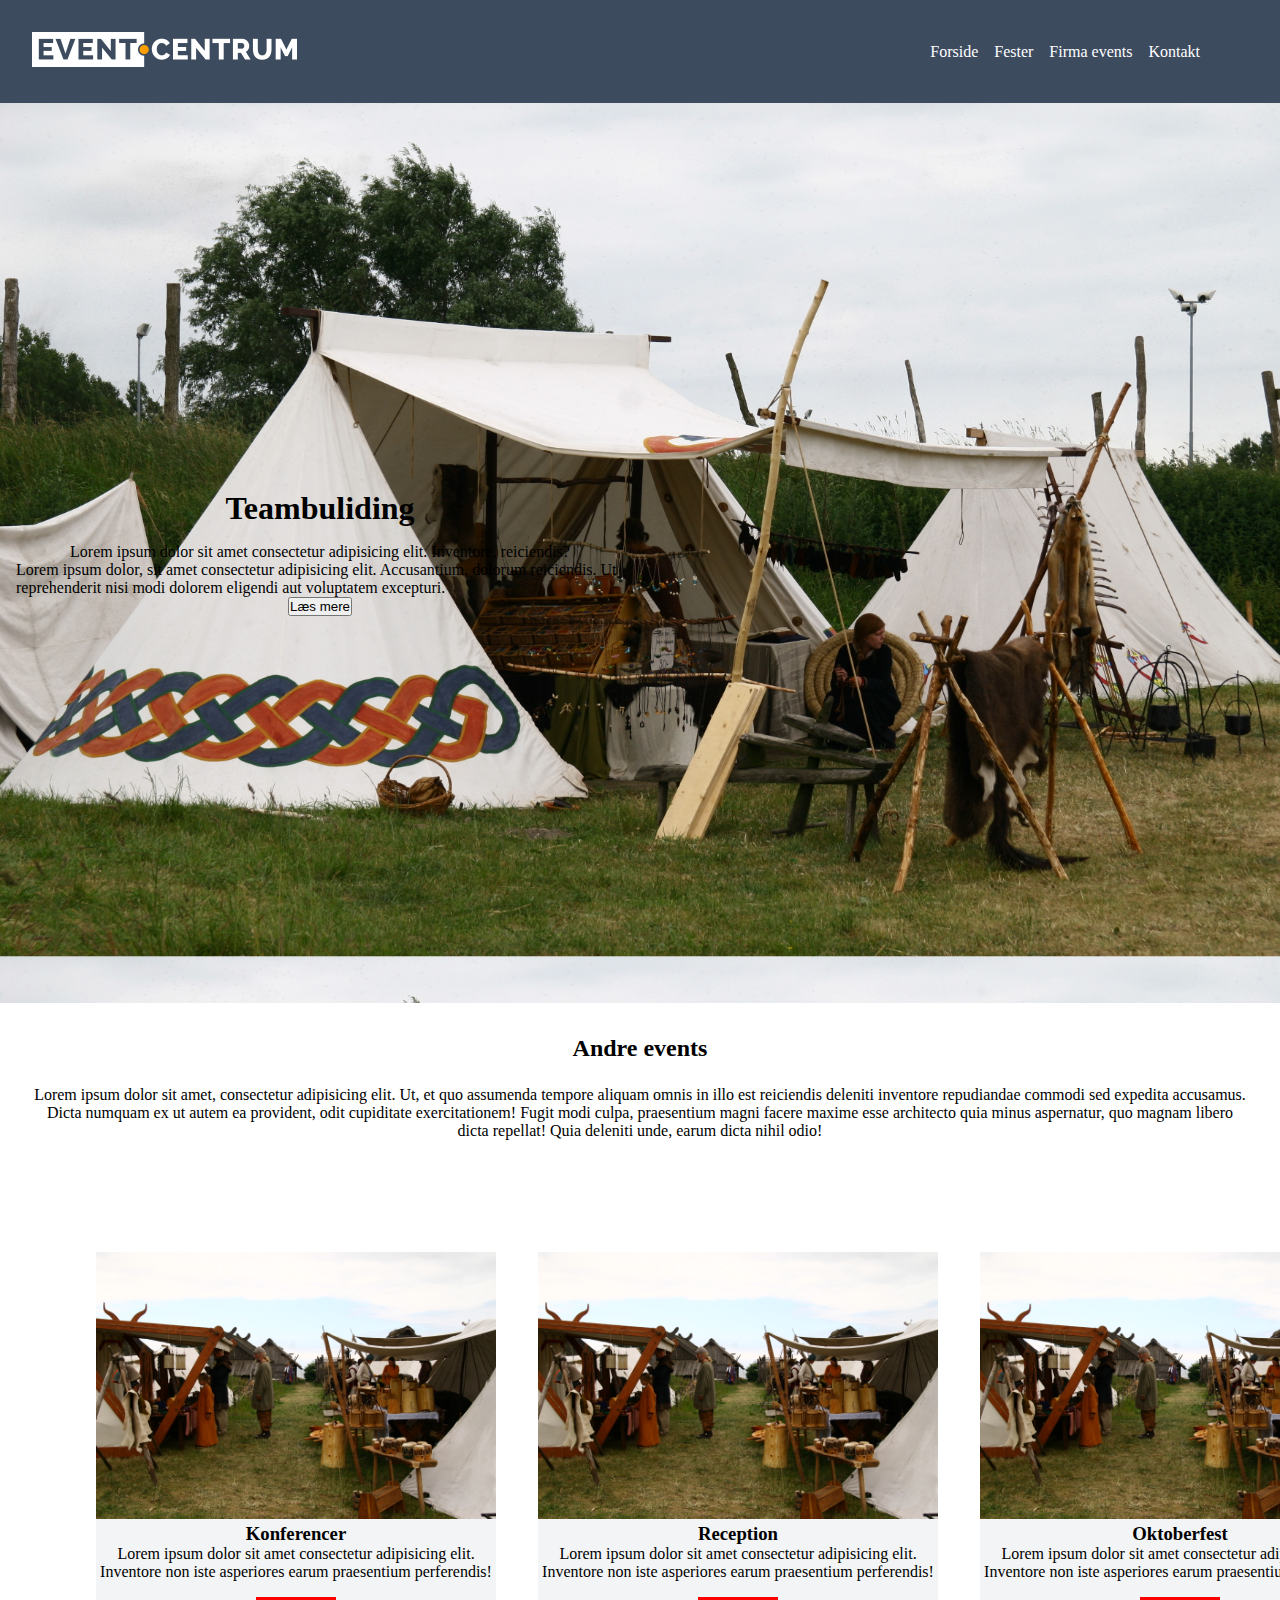
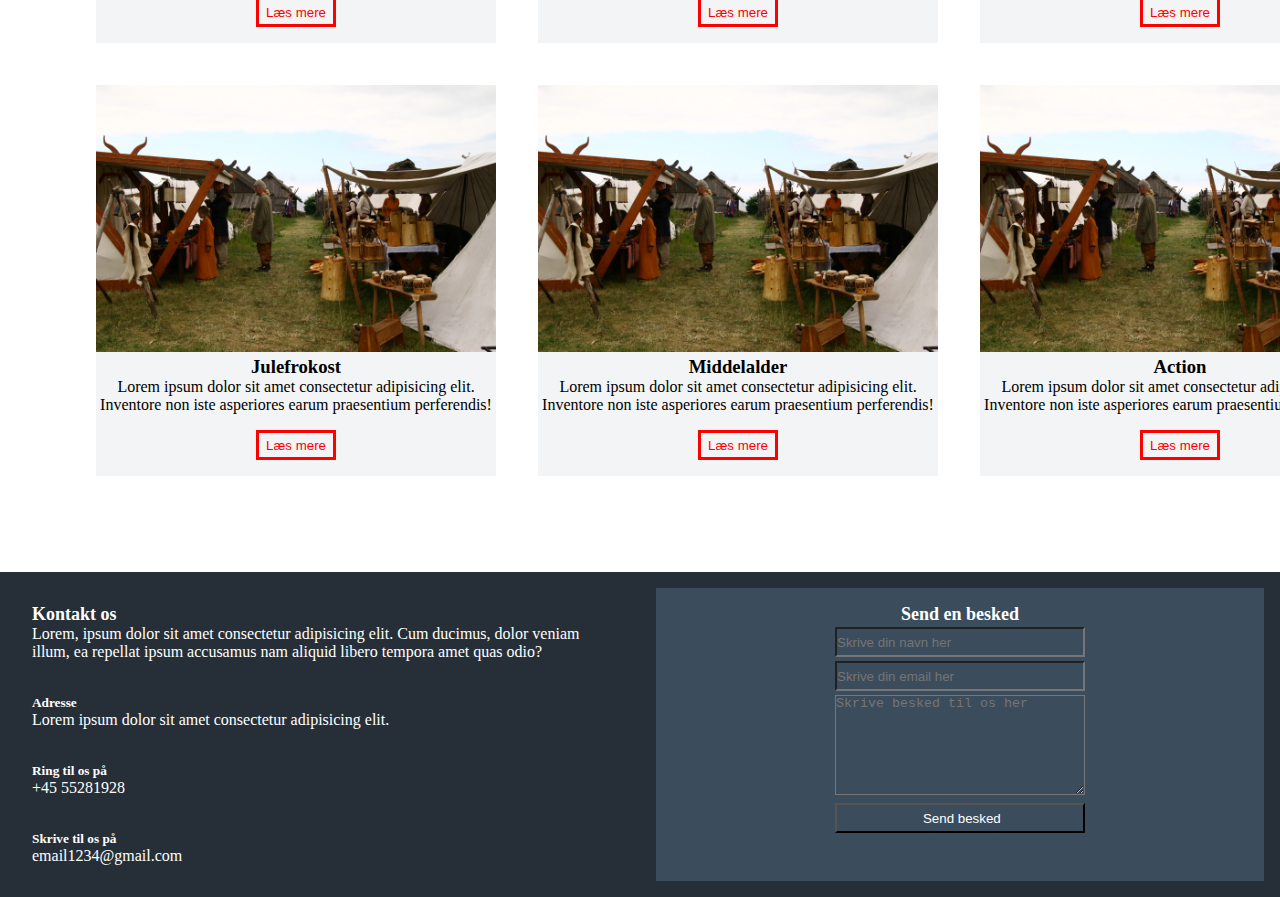
<file: index.html>
<!DOCTYPE html>
<html lang="en">
<head>
    <meta charset="UTF-8">
    <meta name="viewport" content="width=device-width, initial-scale=1.0">
    <title>Danai</title>
    <link rel="stylesheet" href="style.css">
    <link rel="stylesheet" href="https://cdnjs.cloudflare.com/ajax/libs/font-awesome/6.4.0/css/all.min.css" integrity="sha512-iecdLmaskl7CVkqkXNQ/ZH/XLlvWZOJyj7Yy7tcenmpD1ypASozpmT/E0iPtmFIB46ZmdtAc9eNBvH0H/ZpiBw==" crossorigin="anonymous" referrerpolicy="no-referrer" />
    <script src="./java.js" defer></script>
    <script src="./tak.js" defer></script>
    <script src="./slideimg.js" defer></script>
</head>
<body>
    <header class="header">
        <div class="logo">
            <img src="./biller/Logo.png" alt="" class="">            
        </div>

    <ul class="link-list">
        <a href="./foreside.html"><li>Forside</li></a>
        <a href=""><li>Fester</li></a>
        <a href=""><li>Firma events</li></a>
        <a href=""><li>Kontakt</li></a>
    </ul>

    </header>

    <section class="container">
        <div class="text">

            <h1>Teambuliding</h1>

            <p>Lorem ipsum dolor sit amet consectetur adipisicing elit. Inventore, reiciendis?</p>

            <p>Lorem ipsum dolor, sit amet consectetur adipisicing elit. Accusantium, dolorum reiciendis. Ut reprehenderit nisi modi dolorem eligendi aut voluptatem excepturi.</p>
            
            <button>Læs mere</button>
        </div>
    </section>

    <section class="mainCards">

        <div class="headEevent">
            <h2>Andre events</h2>

            <p>Lorem ipsum dolor sit amet, consectetur adipisicing elit. Ut, et quo assumenda tempore aliquam omnis in illo est reiciendis deleniti inventore repudiandae commodi sed expedita accusamus. Dicta numquam ex ut autem ea provident, odit cupiditate exercitationem! Fugit modi culpa, praesentium magni facere maxime esse architecto quia minus aspernatur, quo magnam libero dicta repellat! Quia deleniti unde, earum dicta nihil odio!</p>
        </div>

            <div class="containerCards">

                <article class="cards">
                    <img src="./biller/COLOURBOX602887.jpg" alt="" class="cardeImg">
                    
                <h3>Konferencer</h3>
        
                <p>Lorem ipsum dolor sit amet consectetur adipisicing elit. Inventore non iste asperiores earum praesentium perferendis!</p>
        
                <button class="readMore">Læs mere</button>
            </article>

            <article class="cards">
                <img src="./biller/COLOURBOX602887.jpg" alt="" class="cardeImg">
                
                <h3>Reception</h3>
        
                <p>Lorem ipsum dolor sit amet consectetur adipisicing elit. Inventore non iste asperiores earum praesentium perferendis!</p>
                
                <button class="readMore">Læs mere</button>
            </article>
            
            <article class="cards">
                <img src="./biller/COLOURBOX602887.jpg" alt="" class="cardeImg">
                
                <h3>Oktoberfest</h3>
        
                <p>Lorem ipsum dolor sit amet consectetur adipisicing elit. Inventore non iste asperiores earum praesentium perferendis!</p>
                
                <button class="readMore">Læs mere</button>
            </article>

            <article class="cards">
                <img src="./biller/COLOURBOX602887.jpg" alt="" class="cardeImg">

                <h3>Julefrokost</h3>
        
                <p>Lorem ipsum dolor sit amet consectetur adipisicing elit. Inventore non iste asperiores earum praesentium perferendis!</p>
        
                <button class="readMore">Læs mere</button>
            </article>
            
            <article class="cards">
                <img src="./biller/COLOURBOX602887.jpg" alt="" class="cardeImg">
                
                <h3>Middelalder</h3>
                
                <p>Lorem ipsum dolor sit amet consectetur adipisicing elit. Inventore non iste asperiores earum praesentium perferendis!</p>
                
                <button class="readMore">Læs mere</button>
            </article>

            <article class="cards">
                <img src="./biller/COLOURBOX602887.jpg" alt="" class="cardeImg">

                <h3>Action</h3>
        
                <p>Lorem ipsum dolor sit amet consectetur adipisicing elit. Inventore non iste asperiores earum praesentium perferendis!</p>
                
                <button class="readMore">Læs mere</button>
            </article>

        </div>

    </section>

    <footer class="footer">
        <div class="kontakt">
            <h4>Kontakt os</h4>

            <p>Lorem, ipsum dolor sit amet consectetur adipisicing elit. Cum ducimus, dolor veniam illum, ea repellat ipsum accusamus nam aliquid libero tempora amet quas odio?</p>

            <div class="adresse">
                <i class="fa-sharp fa-solid fa-location-dot"></i>
                 <h5>Adresse</h5>
                <p>Lorem ipsum dolor sit amet consectetur adipisicing elit.</p>
            </div>

            <div class="phone">
                <i class="fa-solid fa-phone"></i>
                <h5>Ring til os på</h5>
                <p>+45 55281928</p>
            </div>
            
            <div class="email">
                <i class="fa-solid fa-envelope"></i>
                <h5>Skrive til os på</h5>
                <p>email1234@gmail.com</p>
            </div>
        </div>

        <!-- kontakt form -->
        <form action="./tak.html" class="contactForm" novalidate>
            <h6>Send en besked</h6>

			<div class="inputField">
				<label class="inputField__label">
					<input type="text" class="inputField__input" placeholder="Skrive din navn her" name="name" required>
				</label>
				<span class="inputField__feedback"></span>
			</div>

			<div class="inputField">
				<label class="inputField__label">
					<input type="email" class="inputField__input" placeholder="Skrive din email her" name="email" required>
				</label>
				<span class="inputField__feedback"></span>
			</div>

			<div class="inputField">
				<label class="inputField__label">
					<textarea class="inputField__text" placeholder="Skrive besked til os her" name="message"></textarea>
				</label>
				<span class="inputField__feedback"></span>
			</div>
			<button type="submit" class="submit__button"> <i class="fa-solid fa-envelope"></i> Send besked </button>
		</form>
    </footer>
</body>
</html>
</file>
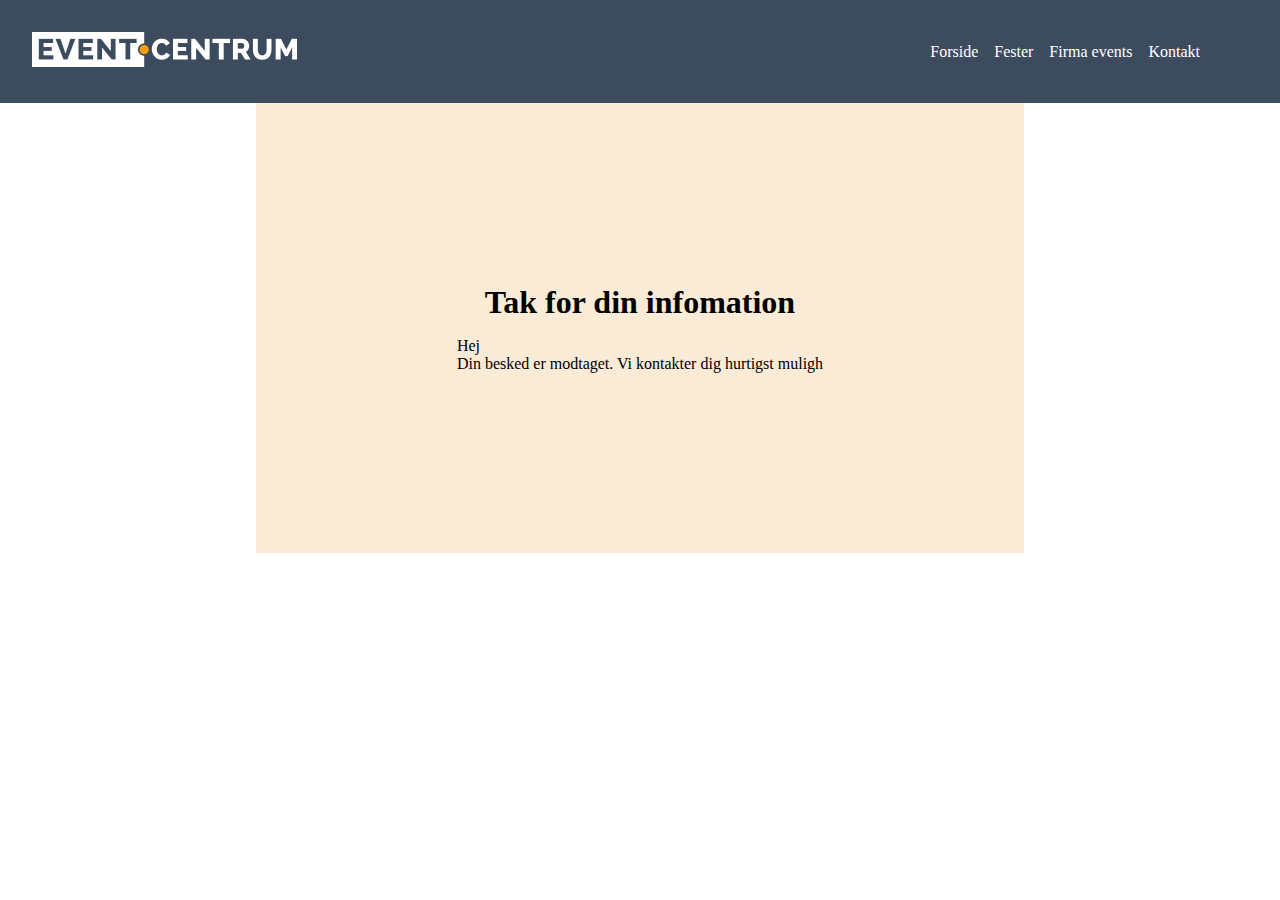
<file: tak.html>
<!DOCTYPE html>
<html lang="en">
<head>
    <meta charset="UTF-8">
    <meta name="viewport" content="width=device-width, initial-scale=1.0">
    <title>Danai</title>
    <link rel="stylesheet" href="style.css">
    <link rel="stylesheet" href="https://cdnjs.cloudflare.com/ajax/libs/font-awesome/6.4.0/css/all.min.css" integrity="sha512-iecdLmaskl7CVkqkXNQ/ZH/XLlvWZOJyj7Yy7tcenmpD1ypASozpmT/E0iPtmFIB46ZmdtAc9eNBvH0H/ZpiBw==" crossorigin="anonymous" referrerpolicy="no-referrer" />
    <script src="./java.js" defer></script>
</head>
<body>
    <header class="header">
        <div class="logo">
            <img src="./biller/Logo.png" alt="" class="">            
        </div>

    <ul class="link-list">
        <a href=""><li>Forside</li></a>
        <a href=""><li>Fester</li></a>
        <a href=""><li>Firma events</li></a>
        <a href=""><li>Kontakt</li></a>
    </ul>

    </header>


    <main id="content">
		<section class="thankyou">
            <h1>Tak for din infomation</h1>
            <p>Hej <span class="thaankyou__name"></span></p>
            <p>Din besked er modtaget. Vi kontakter dig hurtigst muligh</p>
        </section>
	</main>
    <!-- <section class="thaankyou">
        <h1>Tak for din infomation </h1>
        <p>Hej <span class="thaankyou__name"></span></p>
        <p>Din besked er modtaget. Vi kontakter dig hurtigst muligh</p>
    </section> -->
</body>
</html>
</file>
<file: style.css>
@import url(./head.css);
@import url(./container.css);
@import url(./mainCards.css);
@import url(./footer.css);
@import url(./tak.css);
@import url(./foreside.css);
</file>
